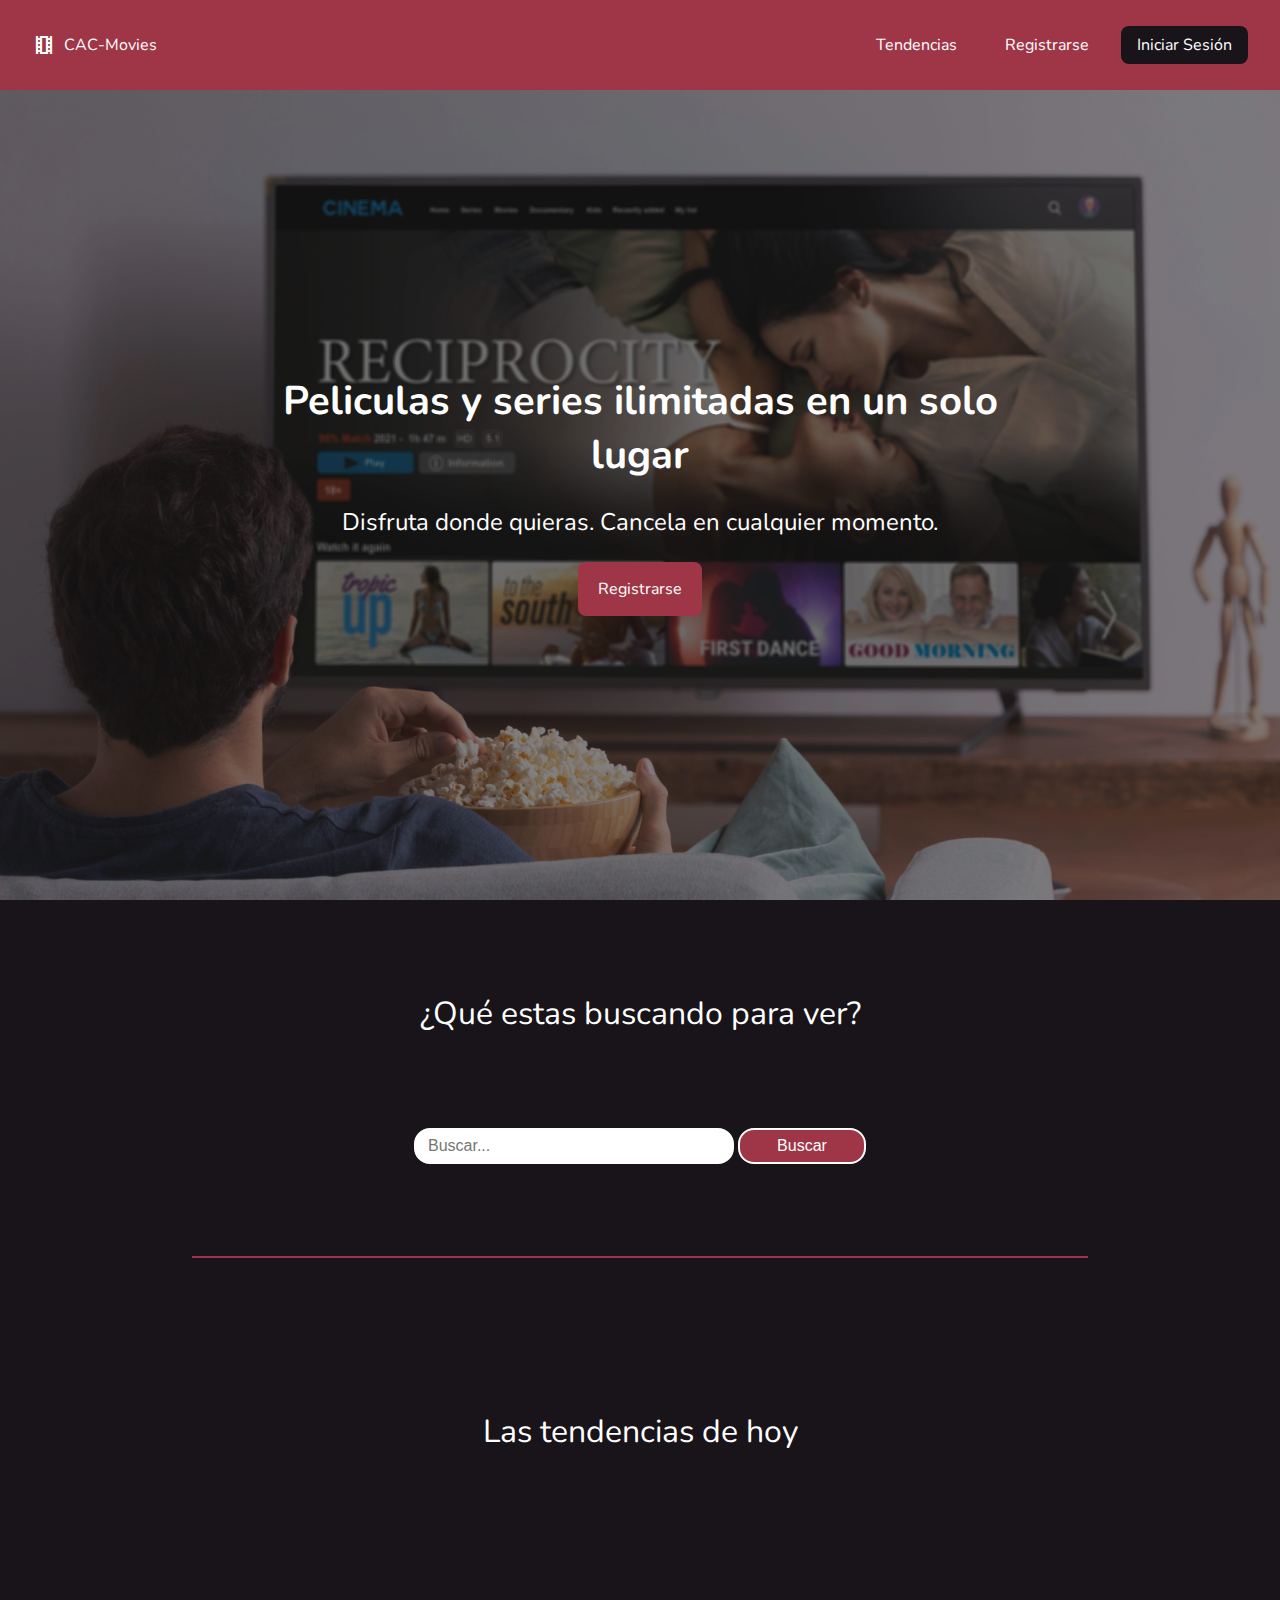
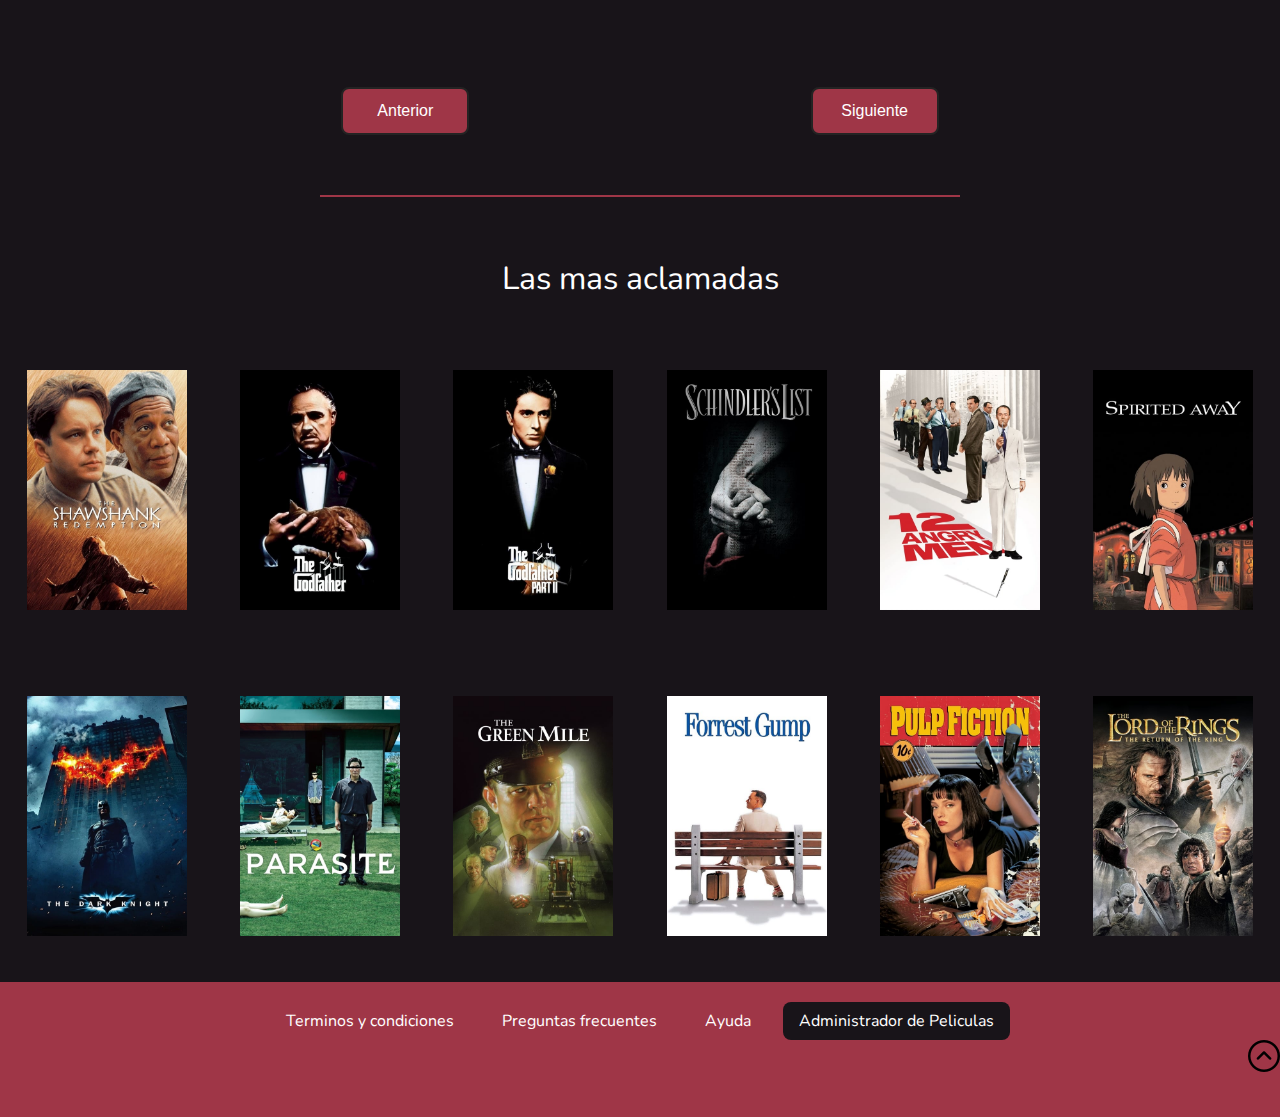
<file: index.html>
<!DOCTYPE html>
<html lang="en">
<head>
    <meta charset="UTF-8">
    <meta name="viewport" content="width=device-width, initial-scale=1.0">
    <title>CAC-Movies</title>
    <link rel="stylesheet" href="./style/index.css">
    <link rel="stylesheet" href="https://fonts.googleapis.com/css2?family=Material+Symbols+Outlined:opsz,wght,FILL,GRAD@24,400,0,0" />
  
</head>
<body>
        <header>
            <nav>
                <a href="#" class="logo">
                    <span class="material-symbols-outlined">
                        theaters
                    </span>
                    <span>CAC-Movies</span>
                </a>
                <ul>
                    <li><a href="./pages/tendencias.html">Tendencias</a></li>
                    <li><a href="./pages/registro.html">Registrarse</a></li>
                    <li><a href="./pages/login.html">Iniciar Sesión</a></li>
                    

                </ul>
            </nav>
        </header>
        <main class="main" id="main">
            <section class="principal">
                <h1>Peliculas y series ilimitadas en un solo lugar</h1>
                <h2>Disfruta donde quieras.
                    Cancela en cualquier momento.
                </h2>
                <a class="mainButton" href="./pages/registro.html">Registrarse</a>
            </section>
            <section class="search">
                <h2>¿Qué estas buscando para ver?</h2>
                <form action="">
                    <input class="searchInput" type="text" placeholder="Buscar...">
                    <input class="searchButton" type="submit" value="Buscar">
                </form>
                <div class="line"></div>
            </section>
            <h2 class="aclamada-publico">Las tendencias de hoy</h2>
            <section class="gallery">
                <div class="contenedor-gallery" id="contenedor">
                    
                     <!-- 
                    <div class="img-contenedor">
                        <img src="./asset/peli_1.jpg" alt="portada pelicula">
                    </div>
                    ##-->
                    
                </div>
            </section>
            <div class="container-boton">
                <button id="btnAnterior">Anterior</button>
                <button id="btnSiguiente">Siguiente</button>
            </div>
            <section class="aclamadas">
                <div class="titulo-aclamadas">
                    <div class="linea-Divisoria"></div>
                </div>
                <h2 class="aclamada-publico">Las mas aclamadas</h2>
                <div class="container-aclamadas">
                    <div class="img-contenedor"><img src="./asset/aclamada_1.jpg" alt="portada pelicula"></div>
                    <div class="img-contenedor"><img src="./asset/aclamada_2.jpg" alt="portada pelicula"></div>
                    <div class="img-contenedor"><img src="./asset/aclamada_3.jpg" alt="portada pelicula"></div>
                    <div class="img-contenedor"><img src="./asset/aclamada_4.jpg" alt="portada pelicula"></div>
                    <div class="img-contenedor"><img src="./asset/aclamada_5.jpg" alt="portada pelicula"></div>
                    <div class="img-contenedor"><img src="./asset/aclamada_6.jpg" alt="portada pelicula"></div>
                    <div class="img-contenedor"><img src="./asset/aclamada_7.jpg" alt="portada pelicula"></div>
                    <div class="img-contenedor"><img src="./asset/aclamada_8.jpg" alt="portada pelicula"></div>
                    <div class="img-contenedor"><img src="./asset/aclamada_9.jpg" alt="portada pelicula"></div>
                    <div class="img-contenedor"><img src="./asset/aclamada_10.jpg" alt="portada pelicula"></div>
                    <div class="img-contenedor"><img src="./asset/aclamada_11.jpg" alt="portada pelicula"></div>
                    <div class="img-contenedor"><img src="./asset/aclamada_12.jpg" alt="portada pelicula"></div>
                    
                </div>
            </section>
        </main>
        <footer class="footer">
            <ul>
                <li><a href="./pages/terminos.html">Terminos y condiciones</a></li>
                <li><a href="./pages/preguntasFrec.html">Preguntas frecuentes</a></li>
                <li><a href="./pages/ayuda.html">Ayuda</a></li>
                <li><a href="./pages/admPeliculas.html">Administrador de Peliculas</a></li>
            </ul>
            <a href="#main">
                <img src="./asset/flecha-hacia-arriba.png" alt="Flecha hacia arriba">
            </a>
        </footer>
    
        <script src="../js/api.js"></script>
</body>
</html>
</file>
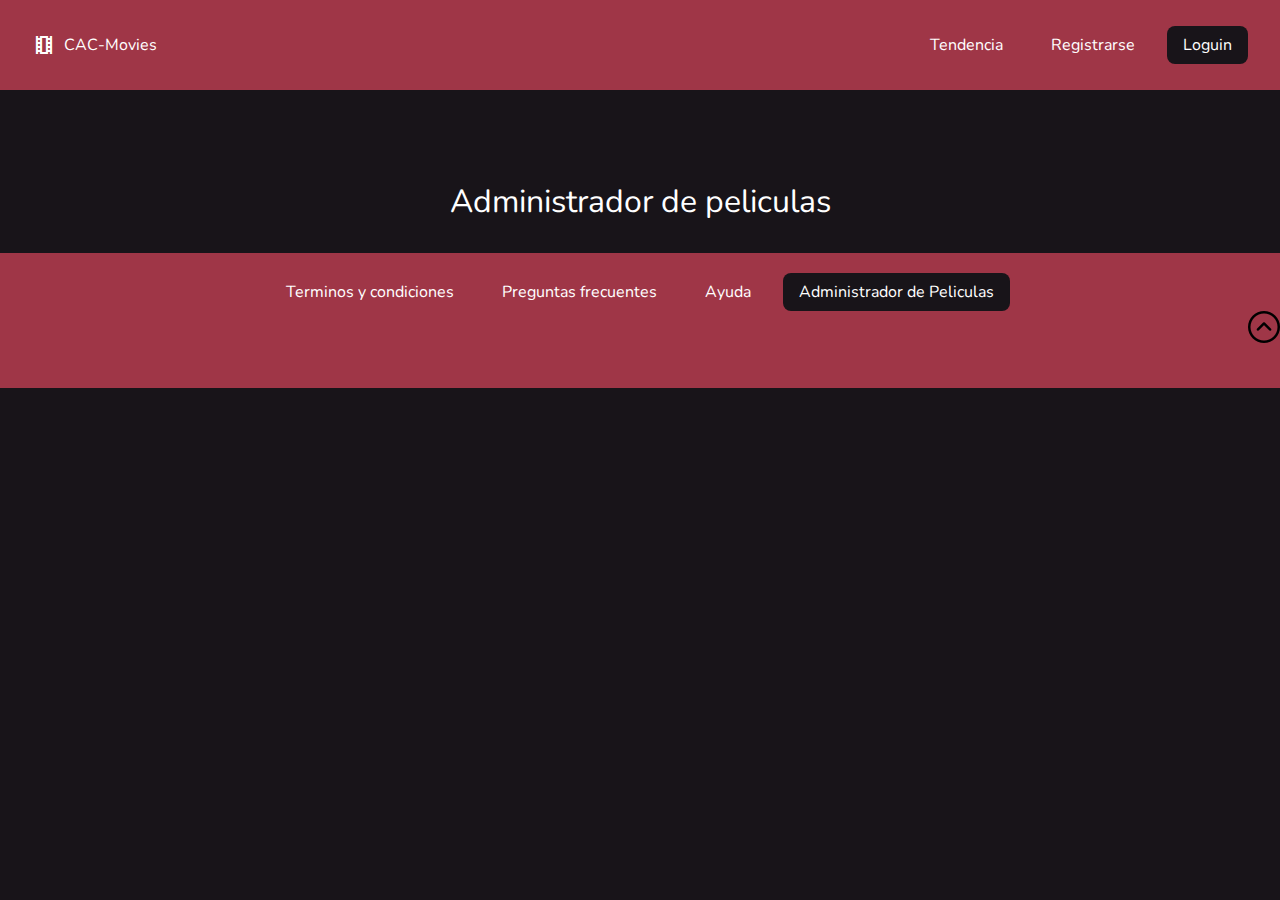
<file: pages/admPeliculas.html>
<!DOCTYPE html>
<html lang="en">
<head>
    <meta charset="UTF-8">
    <meta name="viewport" content="width=device-width, initial-scale=1.0">
    <link rel="stylesheet" href="../style/index.css">
    <link rel="stylesheet" href="../style/terminos.css">
    <link rel="stylesheet" href="../style/admPeliculas.css">
    <title>Registro</title>
    <link rel="stylesheet" href="https://fonts.googleapis.com/css2?family=Material+Symbols+Outlined:opsz,wght,FILL,GRAD@24,400,0,0" />
</head>
<body>
    <header>
        <nav>
            <a href="/index.html" class="logo">
                <span class="material-symbols-outlined">
                    theaters
                </span>
                <span>CAC-Movies</span>
            </a>
            <ul>
                <li><a href="./tendencias.html">Tendencia</a></li>
                <li><a href="/pages/registro.html">Registrarse</a></li>
                <li><a href="/pages/login.html">Loguin</a></li>

            </ul>
        </nav>
    </header>
    <main class="main" id="main">
        <section class="aclamadas">
            <h2 class="titulo-tendencias">Administrador de peliculas</h2>
            <div class="container-tendencias">
            </div>
        </section>
        <section></section>
        <section></section>
    </main>
    <footer class="footer">
        <ul>
            <li><a href="/pages/terminos.html">Terminos y condiciones</a></li>
            <li><a href="/pages/preguntasFrec.html">Preguntas frecuentes</a></li>
            <li><a href="/pages/ayuda.html">Ayuda</a></li>
            <li><a href="/pages/admPeliculas.html">Administrador de Peliculas</a></li>
        </ul>
        <a href="#main">
            <img src="../asset/flecha-hacia-arriba.png" alt="Flecha hacia arriba">
        </a>
    </footer>
    
</body>
</html>
</file>
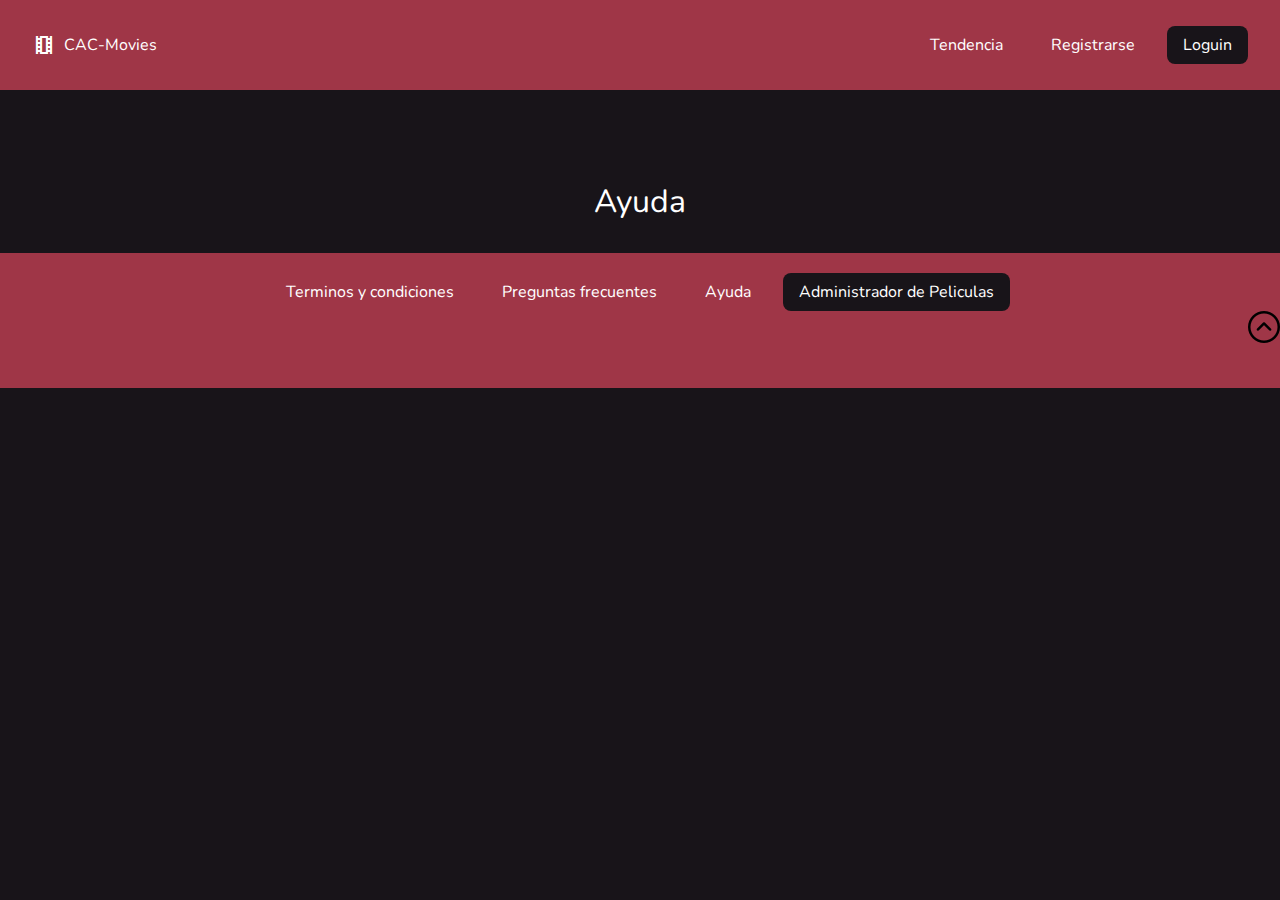
<file: pages/ayuda.html>
<!DOCTYPE html>
<html lang="en">
<head>
    <meta charset="UTF-8">
    <meta name="viewport" content="width=device-width, initial-scale=1.0">
    <link rel="stylesheet" href="../style/index.css">
    <link rel="stylesheet" href="../style/terminos.css">
    <link rel="stylesheet" href="../style/ayuda.css">
    <title>Registro</title>
    <link rel="stylesheet" href="https://fonts.googleapis.com/css2?family=Material+Symbols+Outlined:opsz,wght,FILL,GRAD@24,400,0,0" />
</head>
<body>
    <header>
        <nav>
            <a href="/index.html" class="logo">
                <span class="material-symbols-outlined">
                    theaters
                </span>
                <span>CAC-Movies</span>
            </a>
            <ul>
                <li><a href="/tendencias.html">Tendencia</a></li>
                <li><a href="/pages/registro.html">Registrarse</a></li>
                <li><a href="/pages/login.html">Loguin</a></li>

            </ul>
        </nav>
    </header>
    <main class="main" id="main">
        <section class="aclamadas">
            <h2 class="titulo-tendencias">Ayuda</h2>
            <div class="container-tendencias">
            </div>
        </section>
        <section></section>
        <section></section>
    </main>
    <footer class="footer">
        <ul>
            <li><a href="/pages/terminos.html">Terminos y condiciones</a></li>
            <li><a href="/pages/preguntasFrec.html">Preguntas frecuentes</a></li>
            <li><a href="/pages/ayuda.html">Ayuda</a></li>
            <li><a href="/pages/admPeliculas.html">Administrador de Peliculas</a></li>
        </ul>
        <a href="#main">
            <img src="../asset/flecha-hacia-arriba.png" alt="Flecha hacia arriba">
        </a>
    </footer>
    
</body>
</html>
</file>
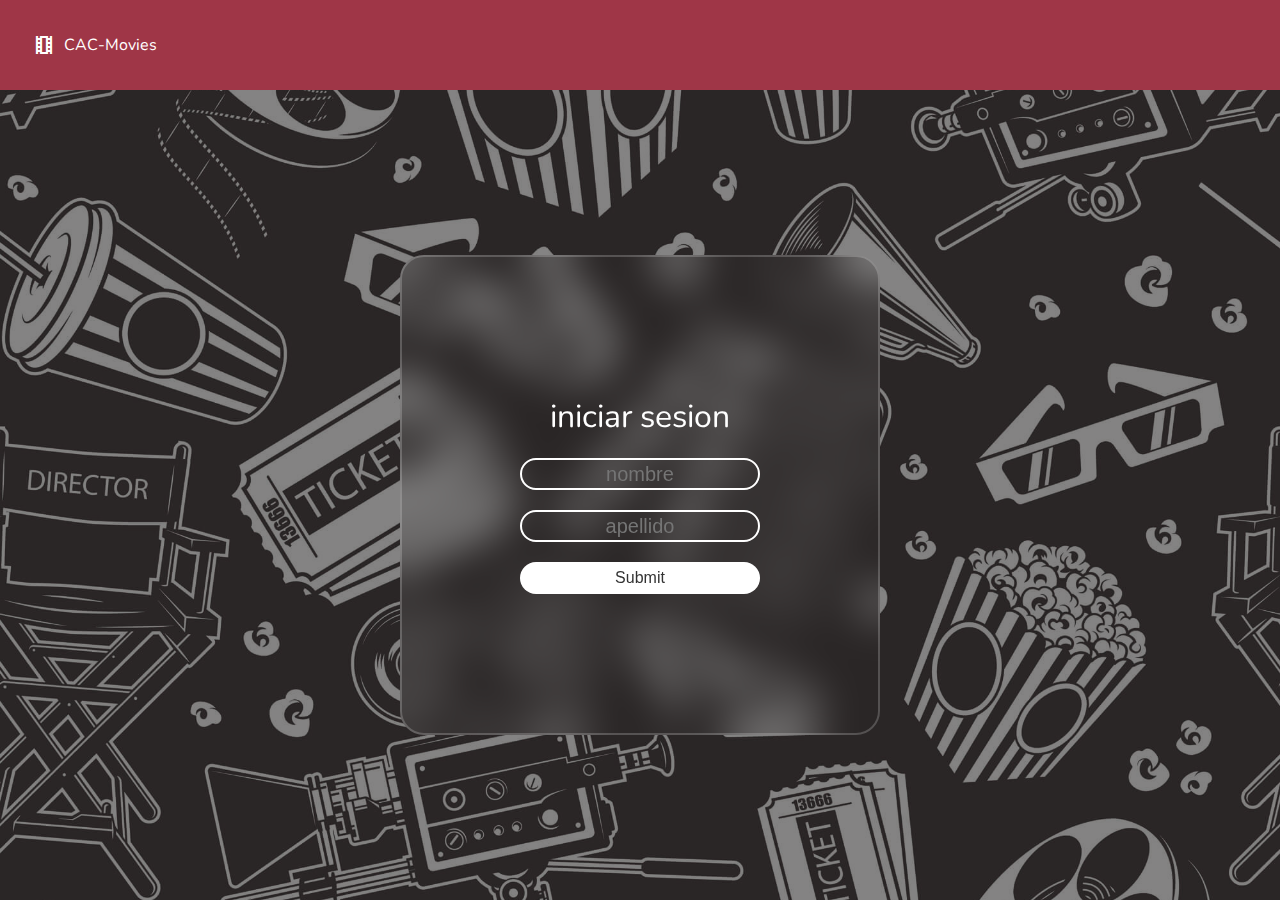
<file: pages/login.html>
<!DOCTYPE html>
<html lang="en">
<head>
    <meta charset="UTF-8">
    <meta name="viewport" content="width=device-width, initial-scale=1.0">
    <title>Login</title>
    <link rel="stylesheet" href="../style/index.css">
    <link rel="stylesheet" href="../style/login.css">
    <link rel="stylesheet" href="https://fonts.googleapis.com/css2?family=Material+Symbols+Outlined:opsz,wght,FILL,GRAD@24,400,0,0" />
</head>
<body>
    <header>
        <nav>
            <a href="/index.html" class="logo">
                <span class="material-symbols-outlined">
                    theaters
                </span>
                <span>CAC-Movies</span>
            </a>

        </nav>
    </header>
    <main class="main" id="main">
        <section class="logueo">
            <form action method="get" class="form-login">
                <h2 class="titulo-iniciar">iniciar sesion</h2>
                <div class="casilla">
                    <input class="name" type="text" placeholder="nombre" id="nombre">
                </div>
                <div class="casilla">
                    <input class="name" type="text" placeholder="apellido" id="apellido">
                </div>
                <div class="casilla"><input class="boton" type="submit" placeholder="Registrarse"></div>
        
                </form>
        </section>

    </main>
</body>
</html>
</file>
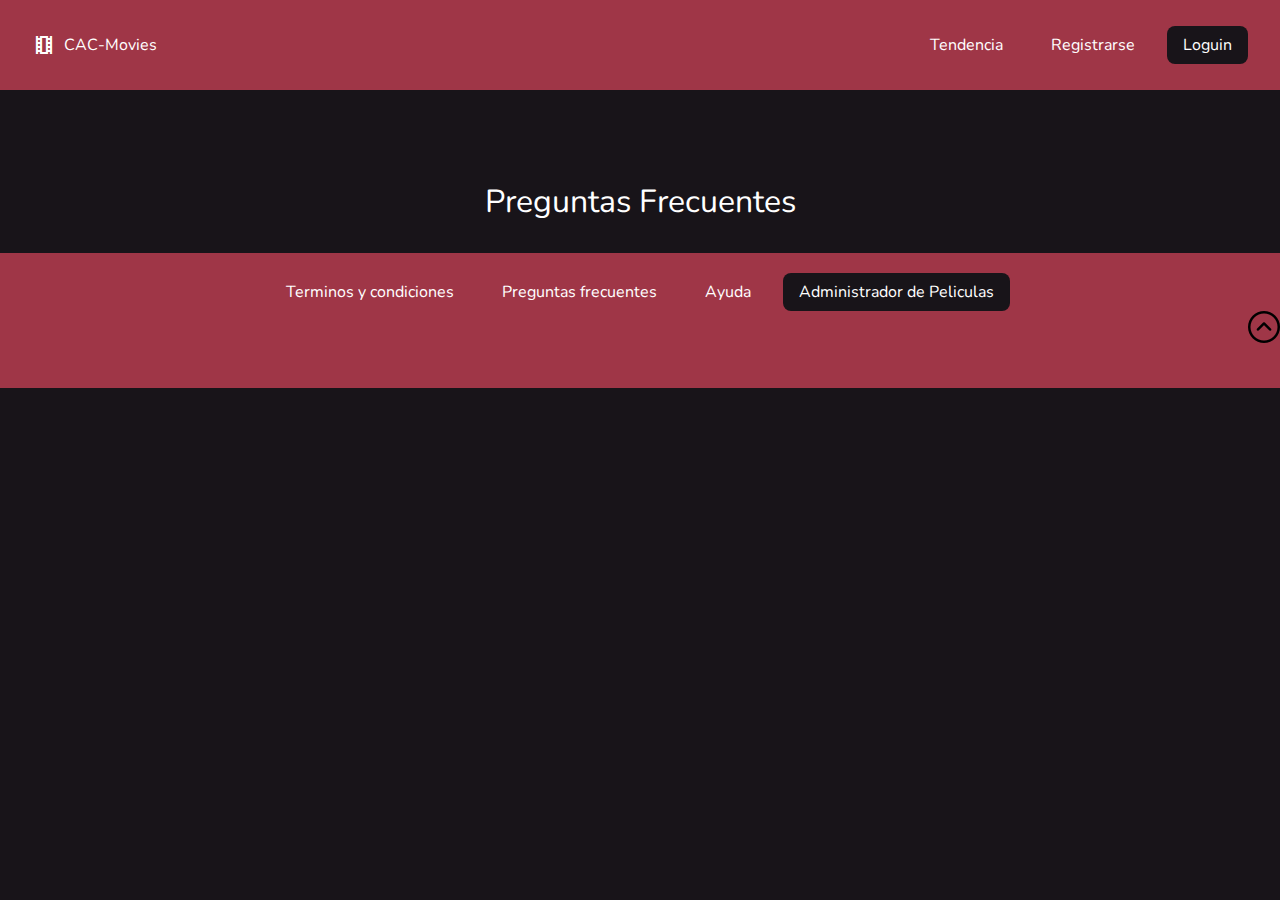
<file: pages/preguntasFrec.html>
<!DOCTYPE html>
<html lang="en">
<head>
    <meta charset="UTF-8">
    <meta name="viewport" content="width=device-width, initial-scale=1.0">
    <link rel="stylesheet" href="../style/index.css">
    <link rel="stylesheet" href="../style/terminos.css">
    <link rel="stylesheet" href="../style/preguntasFrec.css">
    <title>Registro</title>
    <link rel="stylesheet" href="https://fonts.googleapis.com/css2?family=Material+Symbols+Outlined:opsz,wght,FILL,GRAD@24,400,0,0" />
</head>
<body>
    <header>
        <nav>
            <a href="/index.html" class="logo">
                <span class="material-symbols-outlined">
                    theaters
                </span>
                <span>CAC-Movies</span>
            </a>
            <ul>
                <li><a href="./tendencias.html">Tendencia</a></li>
                <li><a href="/pages/registro.html">Registrarse</a></li>
                <li><a href="/pages/login.html">Loguin</a></li>
            </ul>
        </nav>
    </header>
    <main class="main" id="main">
        <section class="aclamadas">
            <h2 class="titulo-tendencias">Preguntas Frecuentes</h2>
            <div class="container-tendencias">
            </div>
        </section>
        <section></section>
        <section></section>
    </main>
    <footer class="footer">
        <ul>
            <li><a href="/pages/terminos.html">Terminos y condiciones</a></li>
            <li><a href="/pages/preguntasFrec.html">Preguntas frecuentes</a></li>
            <li><a href="/pages/ayuda.html">Ayuda</a></li>
            <li><a href="/pages/admPeliculas.html">Administrador de Peliculas</a></li>
        </ul>
        <a href="#main">
            <img src="../asset/flecha-hacia-arriba.png" alt="Flecha hacia arriba">
        </a>
    </footer>
    
</body>
</html>
</file>
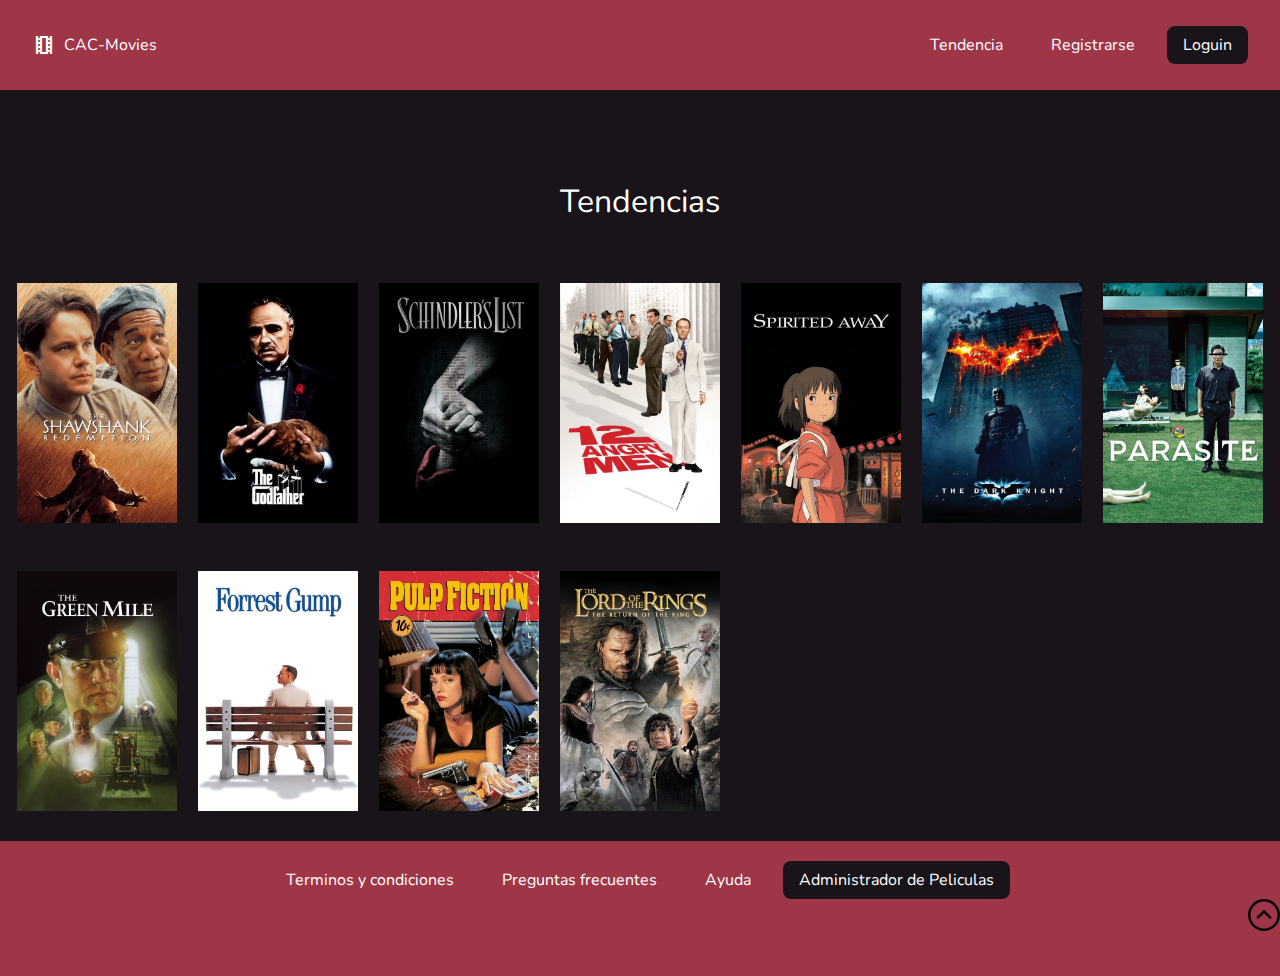
<file: pages/tendencias.html>
<!DOCTYPE html>
<html lang="en">
<head>
    <meta charset="UTF-8">
    <meta name="viewport" content="width=device-width, initial-scale=1.0">
    <link rel="stylesheet" href="../style/index.css">
    <link rel="stylesheet" href="../style/tendencias.css">
    <title>Registro</title>
    <link rel="stylesheet" href="https://fonts.googleapis.com/css2?family=Material+Symbols+Outlined:opsz,wght,FILL,GRAD@24,400,0,0" />
</head>
<body>
    <header>
        <nav>
            <a href="/index.html" class="logo">
                <span class="material-symbols-outlined">
                    theaters
                </span>
                <span>CAC-Movies</span>
            </a>
            <ul>
                <li><a href="./tendencias.html">Tendencia</a></li>
                <li><a href="/pages/registro.html">Registrarse</a></li>
                <li><a href="/pages/login.html">Loguin</a></li>

            </ul>
        </nav>
    </header>
    <main class="main" id="main">
        <section class="aclamadas">
            <h2 class="titulo-tendencias">Tendencias</h2>
            <div class="container-tendencias">
                <img src="/asset/aclamada_1.jpg" alt="portada pelicula">
                <img src="/asset/aclamada_2.jpg" alt="portada pelicula">
                <img src="/asset/aclamada_4.jpg" alt="portada pelicula">
                <img src="/asset/aclamada_5.jpg" alt="portada pelicula">
                <img src="/asset/aclamada_6.jpg" alt="portada pelicula">
                <img src="/asset/aclamada_7.jpg" alt="portada pelicula">
                <img src="/asset/aclamada_8.jpg" alt="portada pelicula">
                <img src="/asset/aclamada_9.jpg" alt="portada pelicula">
                <img src="/asset/aclamada_10.jpg" alt="portada pelicula">
                <img src="/asset/aclamada_11.jpg" alt="portada pelicula">
                <img src="/asset/aclamada_12.jpg" alt="portada pelicula">
            </div>
        </section>
        <section></section>
        <section></section>
    </main>
    <footer class="footer">
        <ul>
            <li><a href="/pages/terminos.html">Terminos y condiciones</a></li>
            <li><a href="/pages/preguntasFrec.html">Preguntas frecuentes</a></li>
            <li><a href="/pages/ayuda.html">Ayuda</a></li>
            <li><a href="/pages/admPeliculas.html">Administrador de Peliculas</a></li>
        </ul>
        <a href="#main">
            <img src="../asset/flecha-hacia-arriba.png" alt="Flecha hacia arriba">
        </a>
    </footer>
    
</body>
</html>
</file>
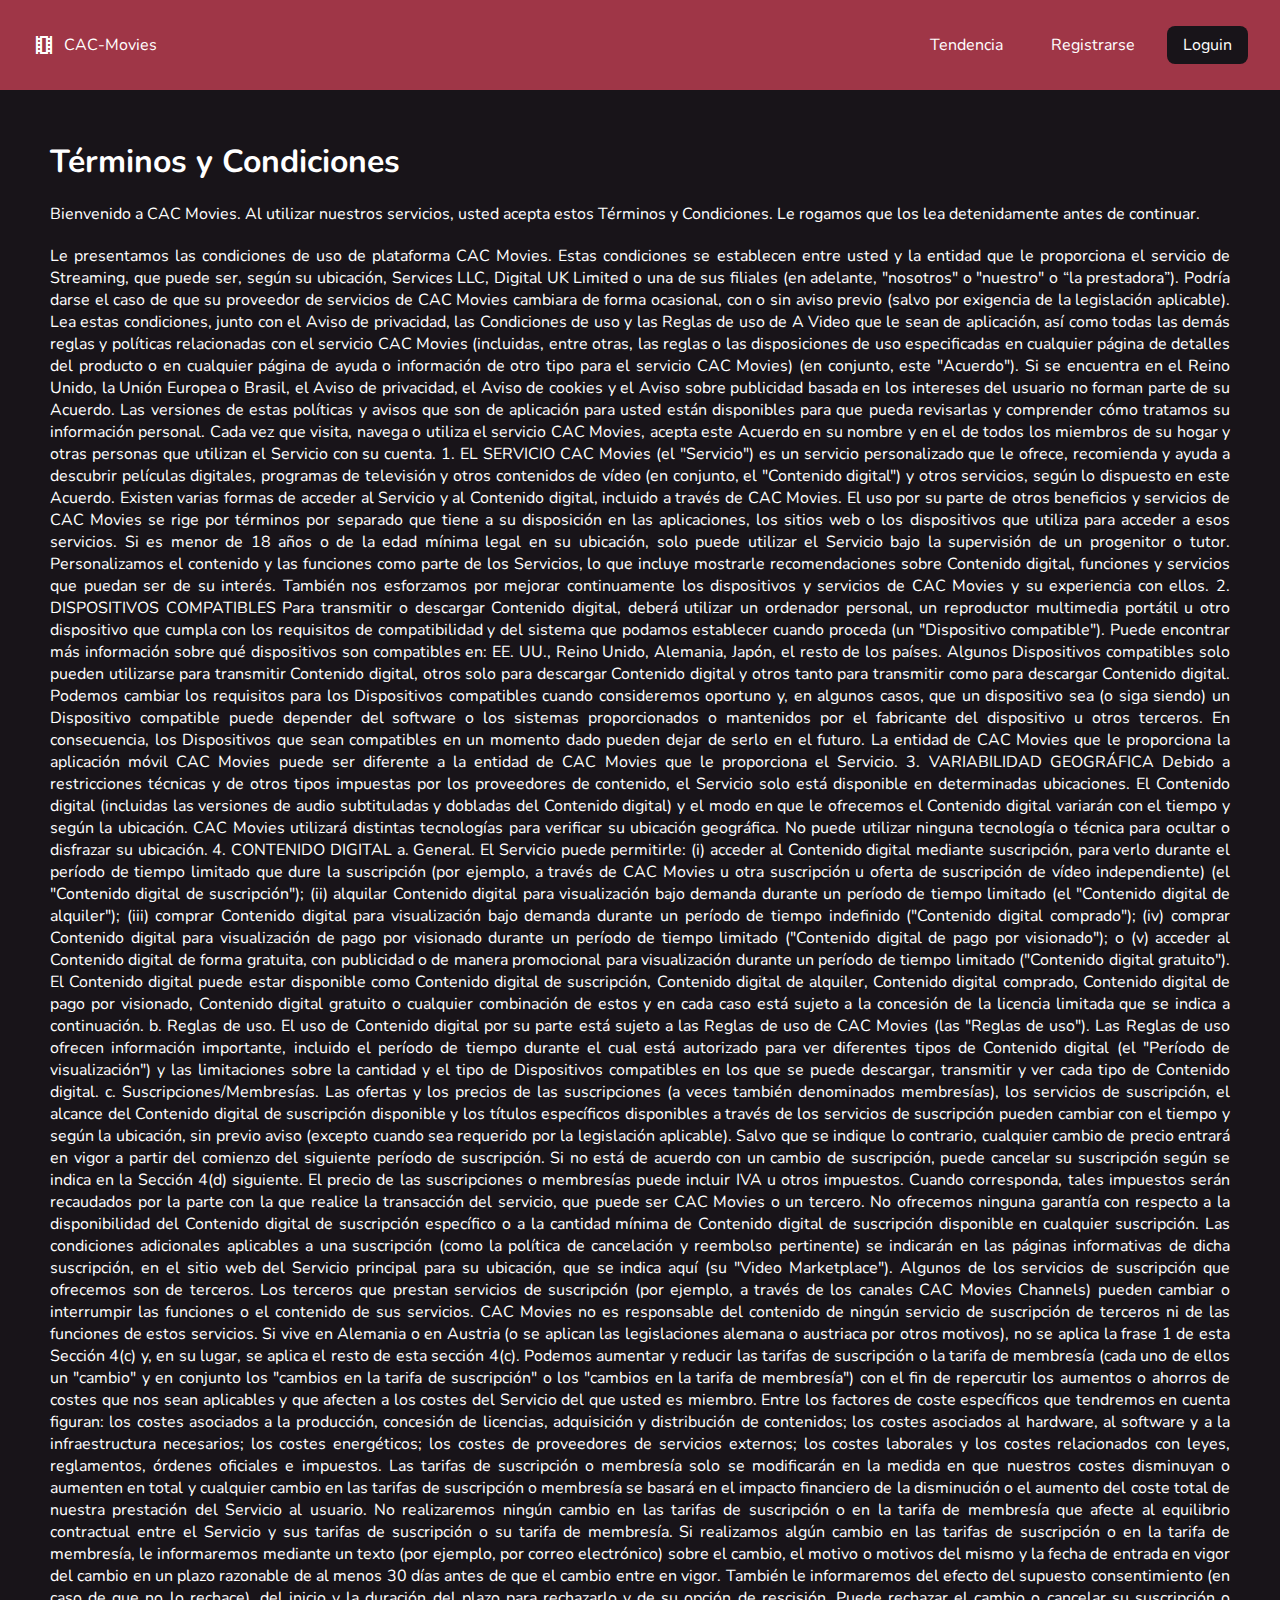
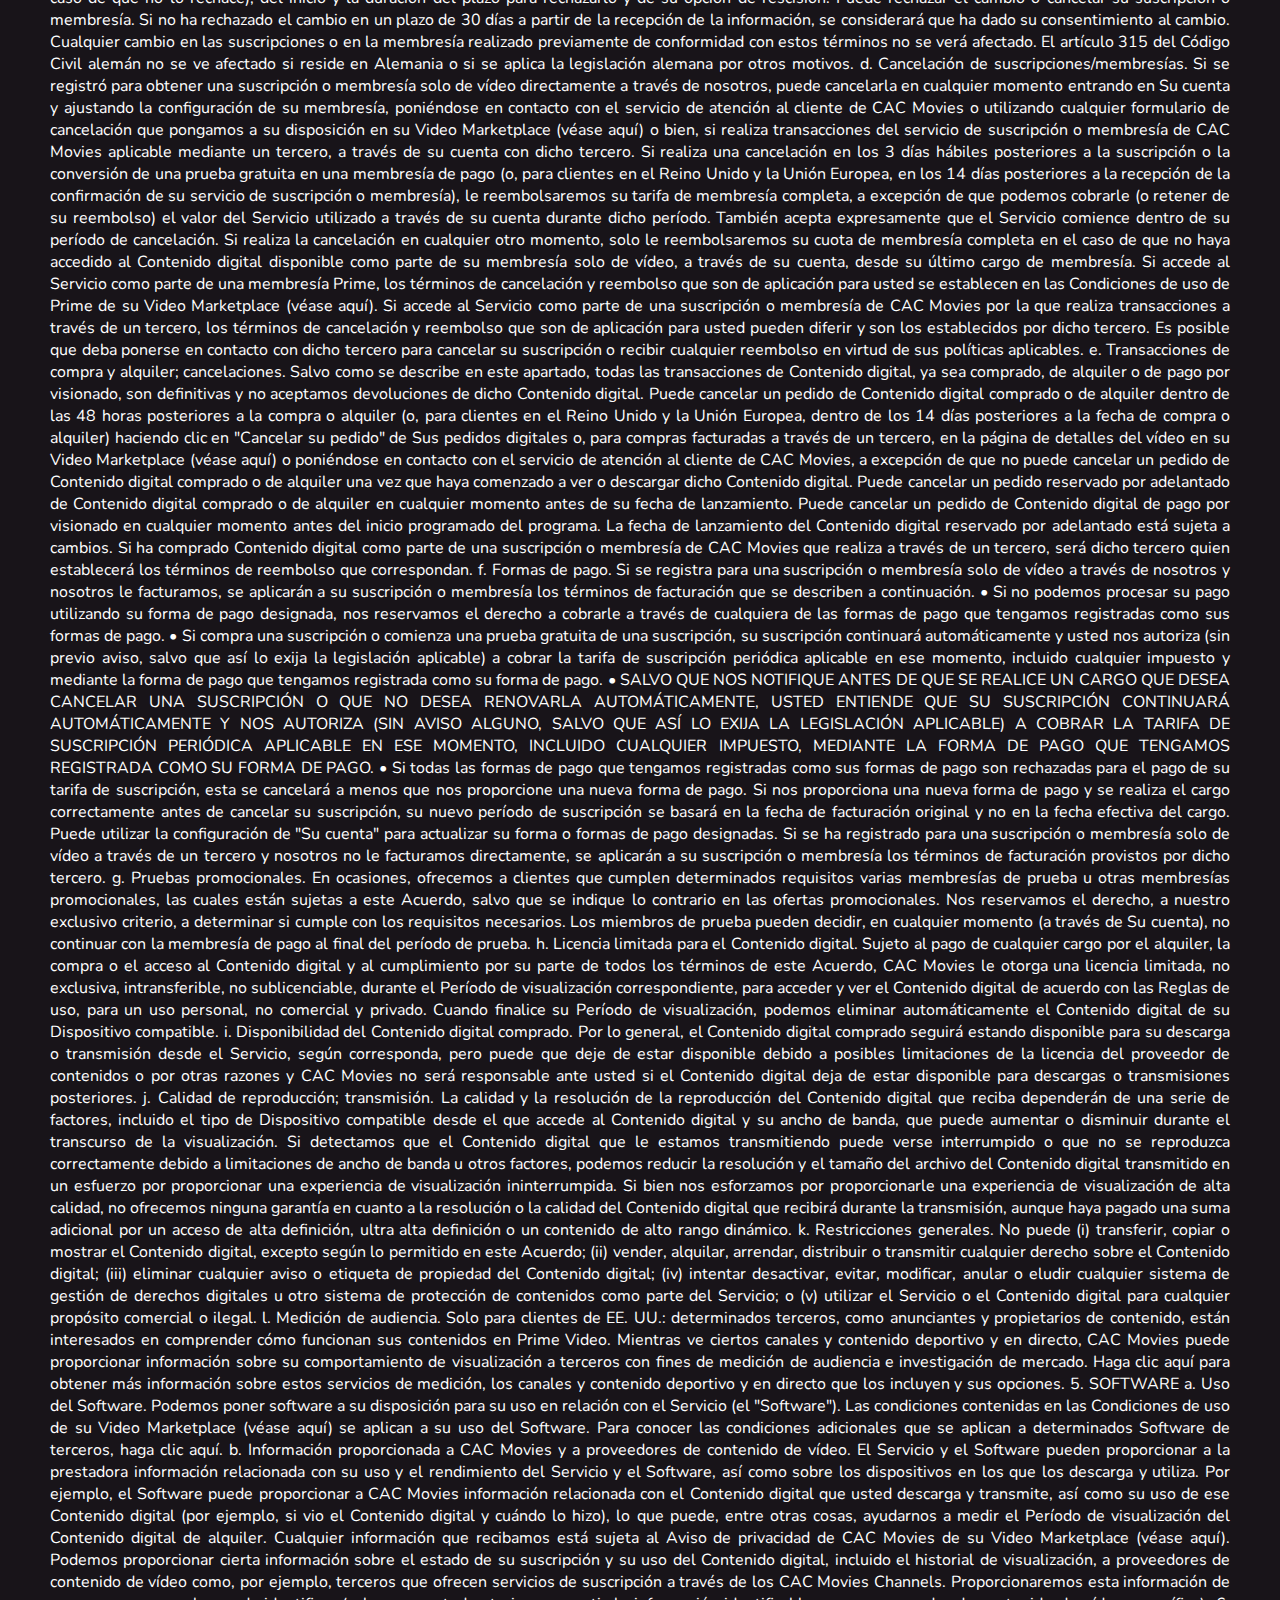
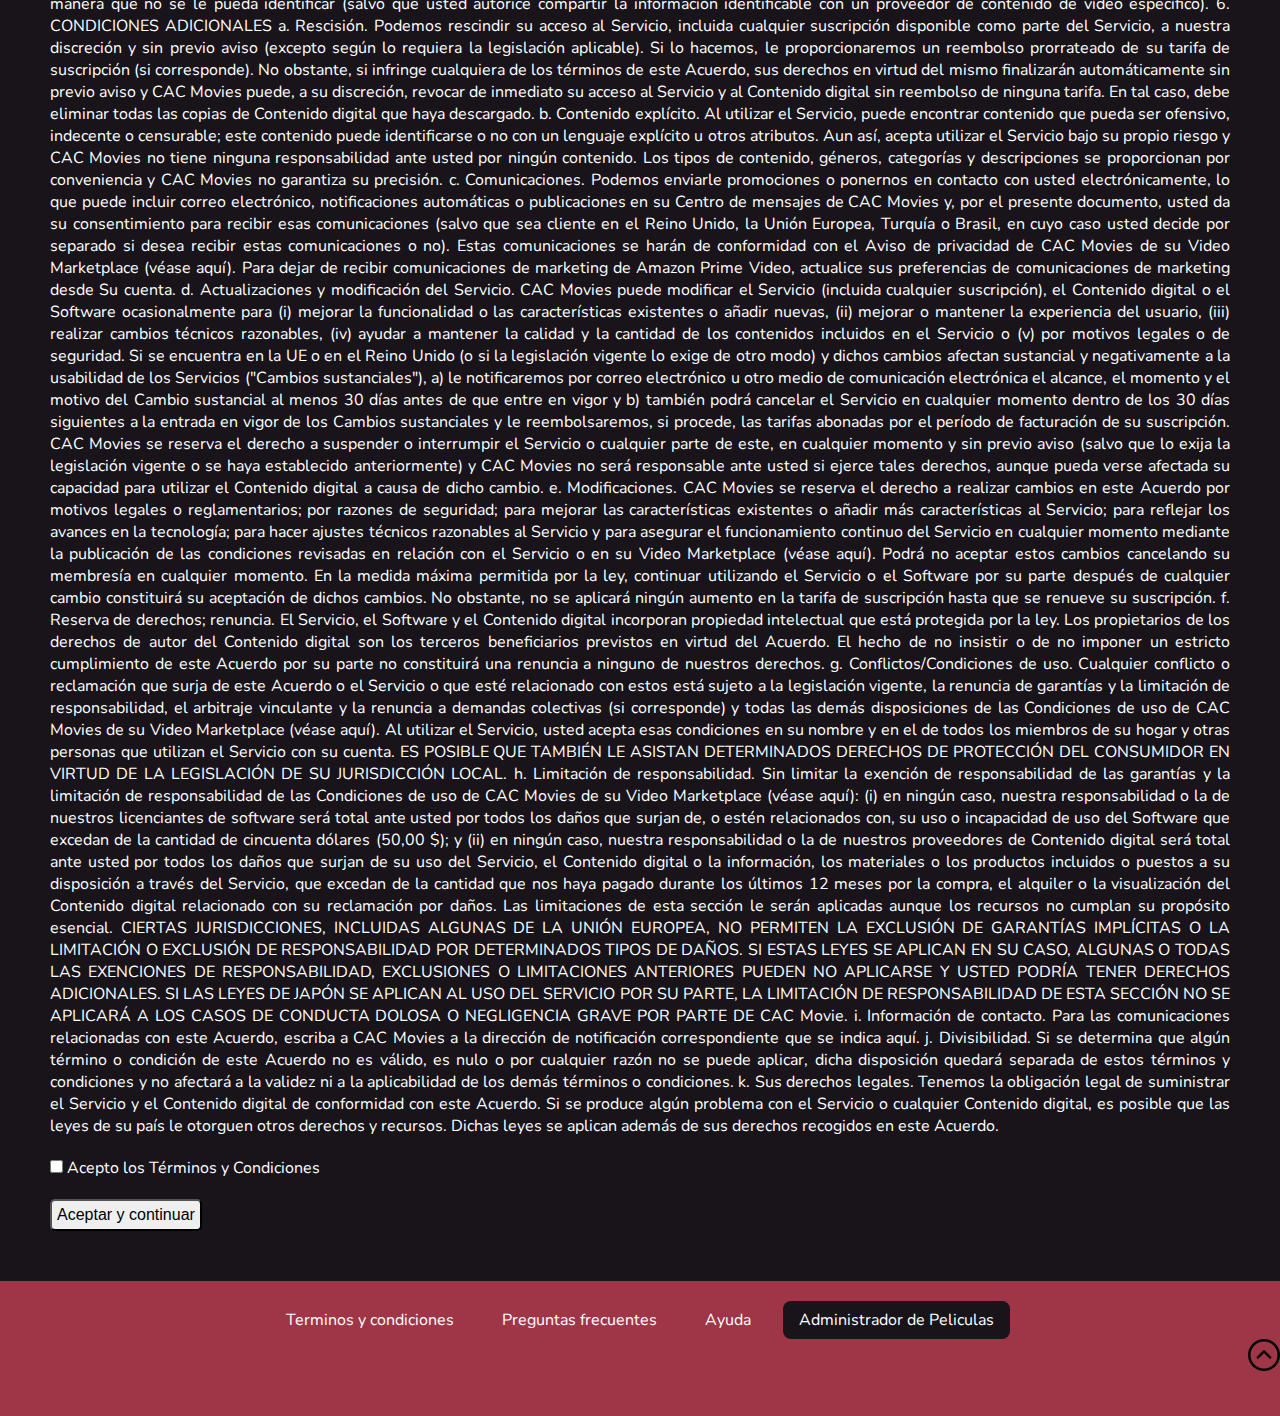
<file: pages/terminos.html>
<!DOCTYPE html>
<html lang="en">
<head>
    <meta charset="UTF-8">
    <meta name="viewport" content="width=device-width, initial-scale=1.0">
    <link rel="stylesheet" href="../style/index.css">
    <link rel="stylesheet" href="../style/terminos.css">
    <title>Registro</title>
    <link rel="stylesheet" href="https://fonts.googleapis.com/css2?family=Material+Symbols+Outlined:opsz,wght,FILL,GRAD@24,400,0,0" />
</head>
<body>
    <header>
        <nav>
            <a href="/index.html" class="logo">
                <span class="material-symbols-outlined">
                    theaters
                </span>
                <span>CAC-Movies</span>
            </a>
            <ul>
                <li><a href="./tendencias.html">Tendencia</a></li>
                <li><a href="/pages/registro.html">Registrarse</a></li>
                <li><a href="/pages/login.html">Loguin</a></li>

            </ul>
        </nav>
    </header>
    <main class="main" id="main">
        <section class="terminos">
            <div class="container">
                <h1>Términos y Condiciones</h1>
                <p>Bienvenido a CAC Movies. Al utilizar nuestros servicios, usted acepta estos Términos y Condiciones. Le rogamos que los lea detenidamente antes de continuar.</p>
                <p>Le presentamos las condiciones de uso de plataforma CAC Movies. Estas condiciones se establecen entre usted y la entidad que le proporciona el servicio de Streaming, que puede ser, según su ubicación,  Services LLC,  Digital UK Limited o una de sus filiales (en adelante, "nosotros" o "nuestro" o “la prestadora”). Podría darse el caso de que su proveedor de servicios de CAC Movies cambiara de forma ocasional, con o sin aviso previo (salvo por exigencia de la legislación aplicable). Lea estas condiciones, junto con el Aviso de privacidad, las Condiciones de uso y las Reglas de uso de A Video que le sean de aplicación, así como todas las demás reglas y políticas relacionadas con el servicio CAC Movies  (incluidas, entre otras, las reglas o las disposiciones de uso especificadas en cualquier página de detalles del producto o en cualquier página de ayuda o información de otro tipo para el servicio CAC Movies) (en conjunto, este "Acuerdo"). Si se encuentra en el Reino Unido, la Unión Europea o Brasil, el Aviso de privacidad, el Aviso de cookies y el Aviso sobre publicidad basada en los intereses del usuario no forman parte de su Acuerdo. Las versiones de estas políticas y avisos que son de aplicación para usted están disponibles para que pueda revisarlas y comprender cómo tratamos su información personal. Cada vez que visita, navega o utiliza el servicio CAC Movies, acepta este Acuerdo en su nombre y en el de todos los miembros de su hogar y otras personas que utilizan el Servicio con su cuenta.
                    1. EL SERVICIO
                    CAC Movies (el "Servicio") es un servicio personalizado que le ofrece, recomienda y ayuda a descubrir películas digitales, programas de televisión y otros contenidos de vídeo (en conjunto, el "Contenido digital") y otros servicios, según lo dispuesto en este Acuerdo. Existen varias formas de acceder al Servicio y al Contenido digital, incluido a través de CAC Movies. El uso por su parte de otros beneficios y servicios de CAC Movies se rige por términos por separado que tiene a su disposición en las aplicaciones, los sitios web o los dispositivos que utiliza para acceder a esos servicios. Si es menor de 18 años o de la edad mínima legal en su ubicación, solo puede utilizar el Servicio bajo la supervisión de un progenitor o tutor. Personalizamos el contenido y las funciones como parte de los Servicios, lo que incluye mostrarle recomendaciones sobre Contenido digital, funciones y servicios que puedan ser de su interés. También nos esforzamos por mejorar continuamente los dispositivos y servicios de CAC Movies y su experiencia con ellos.
                    2. DISPOSITIVOS COMPATIBLES
                    Para transmitir o descargar Contenido digital, deberá utilizar un ordenador personal, un reproductor multimedia portátil u otro dispositivo que cumpla con los requisitos de compatibilidad y del sistema que podamos establecer cuando proceda (un "Dispositivo compatible"). Puede encontrar más información sobre qué dispositivos son compatibles en: EE. UU., Reino Unido, Alemania, Japón, el resto de los países. Algunos Dispositivos compatibles solo pueden utilizarse para transmitir Contenido digital, otros solo para descargar Contenido digital y otros tanto para transmitir como para descargar Contenido digital. Podemos cambiar los requisitos para los Dispositivos compatibles cuando consideremos oportuno y, en algunos casos, que un dispositivo sea (o siga siendo) un Dispositivo compatible puede depender del software o los sistemas proporcionados o mantenidos por el fabricante del dispositivo u otros terceros. En consecuencia, los Dispositivos que sean compatibles en un momento dado pueden dejar de serlo en el futuro. La entidad de CAC Movies que le proporciona la aplicación móvil CAC Movies puede ser diferente a la entidad de CAC Movies que le proporciona el Servicio.
                    3. VARIABILIDAD GEOGRÁFICA
                    Debido a restricciones técnicas y de otros tipos impuestas por los proveedores de contenido, el Servicio solo está disponible en determinadas ubicaciones. El Contenido digital (incluidas las versiones de audio subtituladas y dobladas del Contenido digital) y el modo en que le ofrecemos el Contenido digital variarán con el tiempo y según la ubicación. CAC Movies utilizará distintas tecnologías para verificar su ubicación geográfica. No puede utilizar ninguna tecnología o técnica para ocultar o disfrazar su ubicación.
                    4. CONTENIDO DIGITAL
                    a. General. El Servicio puede permitirle: (i) acceder al Contenido digital mediante suscripción, para verlo durante el período de tiempo limitado que dure la suscripción (por ejemplo, a través de CAC Movies u otra suscripción u oferta de suscripción de vídeo independiente) (el "Contenido digital de suscripción"); (ii) alquilar Contenido digital para visualización bajo demanda durante un período de tiempo limitado (el "Contenido digital de alquiler"); (iii) comprar Contenido digital para visualización bajo demanda durante un período de tiempo indefinido ("Contenido digital comprado"); (iv) comprar Contenido digital para visualización de pago por visionado durante un período de tiempo limitado ("Contenido digital de pago por visionado"); o (v) acceder al Contenido digital de forma gratuita, con publicidad o de manera promocional para visualización durante un período de tiempo limitado ("Contenido digital gratuito"). El Contenido digital puede estar disponible como Contenido digital de suscripción, Contenido digital de alquiler, Contenido digital comprado, Contenido digital de pago por visionado, Contenido digital gratuito o cualquier combinación de estos y en cada caso está sujeto a la concesión de la licencia limitada que se indica a continuación.
                    b. Reglas de uso. El uso de Contenido digital por su parte está sujeto a las Reglas de uso de CAC Movies  (las "Reglas de uso"). Las Reglas de uso ofrecen información importante, incluido el período de tiempo durante el cual está autorizado para ver diferentes tipos de Contenido digital (el "Período de visualización") y las limitaciones sobre la cantidad y el tipo de Dispositivos compatibles en los que se puede descargar, transmitir y ver cada tipo de Contenido digital.
                    c. Suscripciones/Membresías. Las ofertas y los precios de las suscripciones (a veces también denominados membresías), los servicios de suscripción, el alcance del Contenido digital de suscripción disponible y los títulos específicos disponibles a través de los servicios de suscripción pueden cambiar con el tiempo y según la ubicación, sin previo aviso (excepto cuando sea requerido por la legislación aplicable). Salvo que se indique lo contrario, cualquier cambio de precio entrará en vigor a partir del comienzo del siguiente período de suscripción. Si no está de acuerdo con un cambio de suscripción, puede cancelar su suscripción según se indica en la Sección 4(d) siguiente. El precio de las suscripciones o membresías puede incluir IVA u otros impuestos. Cuando corresponda, tales impuestos serán recaudados por la parte con la que realice la transacción del servicio, que puede ser CAC Movies o un tercero. No ofrecemos ninguna garantía con respecto a la disponibilidad del Contenido digital de suscripción específico o a la cantidad mínima de Contenido digital de suscripción disponible en cualquier suscripción. Las condiciones adicionales aplicables a una suscripción (como la política de cancelación y reembolso pertinente) se indicarán en las páginas informativas de dicha suscripción, en el sitio web del Servicio principal para su ubicación, que se indica aquí (su "Video Marketplace").
                    Algunos de los servicios de suscripción que ofrecemos son de terceros. Los terceros que prestan servicios de suscripción (por ejemplo, a través de los canales CAC Movies Channels) pueden cambiar o interrumpir las funciones o el contenido de sus servicios. CAC Movies no es responsable del contenido de ningún servicio de suscripción de terceros ni de las funciones de estos servicios.
                    Si vive en Alemania o en Austria (o se aplican las legislaciones alemana o austriaca por otros motivos), no se aplica la frase 1 de esta Sección 4(c) y, en su lugar, se aplica el resto de esta sección 4(c). Podemos aumentar y reducir las tarifas de suscripción o la tarifa de membresía (cada uno de ellos un "cambio" y en conjunto los "cambios en la tarifa de suscripción" o los "cambios en la tarifa de membresía") con el fin de repercutir los aumentos o ahorros de costes que nos sean aplicables y que afecten a los costes del Servicio del que usted es miembro. Entre los factores de coste específicos que tendremos en cuenta figuran: los costes asociados a la producción, concesión de licencias, adquisición y distribución de contenidos; los costes asociados al hardware, al software y a la infraestructura necesarios; los costes energéticos; los costes de proveedores de servicios externos; los costes laborales y los costes relacionados con leyes, reglamentos, órdenes oficiales e impuestos. Las tarifas de suscripción o membresía solo se modificarán en la medida en que nuestros costes disminuyan o aumenten en total y cualquier cambio en las tarifas de suscripción o membresía se basará en el impacto financiero de la disminución o el aumento del coste total de nuestra prestación del Servicio al usuario. No realizaremos ningún cambio en las tarifas de suscripción o en la tarifa de membresía que afecte al equilibrio contractual entre el Servicio y sus tarifas de suscripción o su tarifa de membresía. Si realizamos algún cambio en las tarifas de suscripción o en la tarifa de membresía, le informaremos mediante un texto (por ejemplo, por correo electrónico) sobre el cambio, el motivo o motivos del mismo y la fecha de entrada en vigor del cambio en un plazo razonable de al menos 30 días antes de que el cambio entre en vigor. También le informaremos del efecto del supuesto consentimiento (en caso de que no lo rechace), del inicio y la duración del plazo para rechazarlo y de su opción de rescisión. Puede rechazar el cambio o cancelar su suscripción o membresía. Si no ha rechazado el cambio en un plazo de 30 días a partir de la recepción de la información, se considerará que ha dado su consentimiento al cambio. Cualquier cambio en las suscripciones o en la membresía realizado previamente de conformidad con estos términos no se verá afectado. El artículo 315 del Código Civil alemán no se ve afectado si reside en Alemania o si se aplica la legislación alemana por otros motivos.
                    d. Cancelación de suscripciones/membresías. Si se registró para obtener una suscripción o membresía solo de vídeo directamente a través de nosotros, puede cancelarla en cualquier momento entrando en Su cuenta y ajustando la configuración de su membresía, poniéndose en contacto con el servicio de atención al cliente de CAC Movies o utilizando cualquier formulario de cancelación que pongamos a su disposición en su Video Marketplace (véase aquí) o bien, si realiza transacciones del servicio de suscripción o membresía de CAC Movies aplicable mediante un tercero, a través de su cuenta con dicho tercero. Si realiza una cancelación en los 3 días hábiles posteriores a la suscripción o la conversión de una prueba gratuita en una membresía de pago (o, para clientes en el Reino Unido y la Unión Europea, en los 14 días posteriores a la recepción de la confirmación de su servicio de suscripción o membresía), le reembolsaremos su tarifa de membresía completa, a excepción de que podemos cobrarle (o retener de su reembolso) el valor del Servicio utilizado a través de su cuenta durante dicho período. También acepta expresamente que el Servicio comience dentro de su período de cancelación. Si realiza la cancelación en cualquier otro momento, solo le reembolsaremos su cuota de membresía completa en el caso de que no haya accedido al Contenido digital disponible como parte de su membresía solo de vídeo, a través de su cuenta, desde su último cargo de membresía. Si accede al Servicio como parte de una membresía Prime, los términos de cancelación y reembolso que son de aplicación para usted se establecen en las Condiciones de uso de Prime de su Video Marketplace (véase aquí). Si accede al Servicio como parte de una suscripción o membresía de CAC Movies por la que realiza transacciones a través de un tercero, los términos de cancelación y reembolso que son de aplicación para usted pueden diferir y son los establecidos por dicho tercero. Es posible que deba ponerse en contacto con dicho tercero para cancelar su suscripción o recibir cualquier reembolso en virtud de sus políticas aplicables.
                    e. Transacciones de compra y alquiler; cancelaciones. Salvo como se describe en este apartado, todas las transacciones de Contenido digital, ya sea comprado, de alquiler o de pago por visionado, son definitivas y no aceptamos devoluciones de dicho Contenido digital. Puede cancelar un pedido de Contenido digital comprado o de alquiler dentro de las 48 horas posteriores a la compra o alquiler (o, para clientes en el Reino Unido y la Unión Europea, dentro de los 14 días posteriores a la fecha de compra o alquiler) haciendo clic en "Cancelar su pedido" de Sus pedidos digitales o, para compras facturadas a través de un tercero, en la página de detalles del vídeo en su Video Marketplace (véase aquí) o poniéndose en contacto con el servicio de atención al cliente de CAC Movies, a excepción de que no puede cancelar un pedido de Contenido digital comprado o de alquiler una vez que haya comenzado a ver o descargar dicho Contenido digital. Puede cancelar un pedido reservado por adelantado de Contenido digital comprado o de alquiler en cualquier momento antes de su fecha de lanzamiento. Puede cancelar un pedido de Contenido digital de pago por visionado en cualquier momento antes del inicio programado del programa. La fecha de lanzamiento del Contenido digital reservado por adelantado está sujeta a cambios. Si ha comprado Contenido digital como parte de una suscripción o membresía de CAC Movies que realiza a través de un tercero, será dicho tercero quien establecerá los términos de reembolso que correspondan.
                    f. Formas de pago. Si se registra para una suscripción o membresía solo de vídeo a través de nosotros y nosotros le facturamos, se aplicarán a su suscripción o membresía los términos de facturación que se describen a continuación.
                    •	Si no podemos procesar su pago utilizando su forma de pago designada, nos reservamos el derecho a cobrarle a través de cualquiera de las formas de pago que tengamos registradas como sus formas de pago.
                    •	Si compra una suscripción o comienza una prueba gratuita de una suscripción, su suscripción continuará automáticamente y usted nos autoriza (sin previo aviso, salvo que así lo exija la legislación aplicable) a cobrar la tarifa de suscripción periódica aplicable en ese momento, incluido cualquier impuesto y mediante la forma de pago que tengamos registrada como su forma de pago.
                    •	SALVO QUE NOS NOTIFIQUE ANTES DE QUE SE REALICE UN CARGO QUE DESEA CANCELAR UNA SUSCRIPCIÓN O QUE NO DESEA RENOVARLA AUTOMÁTICAMENTE, USTED ENTIENDE QUE SU SUSCRIPCIÓN CONTINUARÁ AUTOMÁTICAMENTE Y NOS AUTORIZA (SIN AVISO ALGUNO, SALVO QUE ASÍ LO EXIJA LA LEGISLACIÓN APLICABLE) A COBRAR LA TARIFA DE SUSCRIPCIÓN PERIÓDICA APLICABLE EN ESE MOMENTO, INCLUIDO CUALQUIER IMPUESTO, MEDIANTE LA FORMA DE PAGO QUE TENGAMOS REGISTRADA COMO SU FORMA DE PAGO.
                    •	Si todas las formas de pago que tengamos registradas como sus formas de pago son rechazadas para el pago de su tarifa de suscripción, esta se cancelará a menos que nos proporcione una nueva forma de pago. Si nos proporciona una nueva forma de pago y se realiza el cargo correctamente antes de cancelar su suscripción, su nuevo período de suscripción se basará en la fecha de facturación original y no en la fecha efectiva del cargo. Puede utilizar la configuración de "Su cuenta" para actualizar su forma o formas de pago designadas.
                    Si se ha registrado para una suscripción o membresía solo de vídeo a través de un tercero y nosotros no le facturamos directamente, se aplicarán a su suscripción o membresía los términos de facturación provistos por dicho tercero.
                    g. Pruebas promocionales. En ocasiones, ofrecemos a clientes que cumplen determinados requisitos varias membresías de prueba u otras membresías promocionales, las cuales están sujetas a este Acuerdo, salvo que se indique lo contrario en las ofertas promocionales. Nos reservamos el derecho, a nuestro exclusivo criterio, a determinar si cumple con los requisitos necesarios. Los miembros de prueba pueden decidir, en cualquier momento (a través de Su cuenta), no continuar con la membresía de pago al final del período de prueba.
                    h. Licencia limitada para el Contenido digital. Sujeto al pago de cualquier cargo por el alquiler, la compra o el acceso al Contenido digital y al cumplimiento por su parte de todos los términos de este Acuerdo, CAC Movies le otorga una licencia limitada, no exclusiva, intransferible, no sublicenciable, durante el Período de visualización correspondiente, para acceder y ver el Contenido digital de acuerdo con las Reglas de uso, para un uso personal, no comercial y privado. Cuando finalice su Período de visualización, podemos eliminar automáticamente el Contenido digital de su Dispositivo compatible.
                    i. Disponibilidad del Contenido digital comprado. Por lo general, el Contenido digital comprado seguirá estando disponible para su descarga o transmisión desde el Servicio, según corresponda, pero puede que deje de estar disponible debido a posibles limitaciones de la licencia del proveedor de contenidos o por otras razones y CAC Movies no será responsable ante usted si el Contenido digital deja de estar disponible para descargas o transmisiones posteriores.
                    j. Calidad de reproducción; transmisión. La calidad y la resolución de la reproducción del Contenido digital que reciba dependerán de una serie de factores, incluido el tipo de Dispositivo compatible desde el que accede al Contenido digital y su ancho de banda, que puede aumentar o disminuir durante el transcurso de la visualización. Si detectamos que el Contenido digital que le estamos transmitiendo puede verse interrumpido o que no se reproduzca correctamente debido a limitaciones de ancho de banda u otros factores, podemos reducir la resolución y el tamaño del archivo del Contenido digital transmitido en un esfuerzo por proporcionar una experiencia de visualización ininterrumpida. Si bien nos esforzamos por proporcionarle una experiencia de visualización de alta calidad, no ofrecemos ninguna garantía en cuanto a la resolución o la calidad del Contenido digital que recibirá durante la transmisión, aunque haya pagado una suma adicional por un acceso de alta definición, ultra alta definición o un contenido de alto rango dinámico.
                    k. Restricciones generales. No puede (i) transferir, copiar o mostrar el Contenido digital, excepto según lo permitido en este Acuerdo; (ii) vender, alquilar, arrendar, distribuir o transmitir cualquier derecho sobre el Contenido digital; (iii) eliminar cualquier aviso o etiqueta de propiedad del Contenido digital; (iv) intentar desactivar, evitar, modificar, anular o eludir cualquier sistema de gestión de derechos digitales u otro sistema de protección de contenidos como parte del Servicio; o (v) utilizar el Servicio o el Contenido digital para cualquier propósito comercial o ilegal.
                    l. Medición de audiencia. Solo para clientes de EE. UU.: determinados terceros, como anunciantes y propietarios de contenido, están interesados en comprender cómo funcionan sus contenidos en Prime Video. Mientras ve ciertos canales y contenido deportivo y en directo, CAC Movies puede proporcionar información sobre su comportamiento de visualización a terceros con fines de medición de audiencia e investigación de mercado. Haga clic aquí para obtener más información sobre estos servicios de medición, los canales y contenido deportivo y en directo que los incluyen y sus opciones.
                    5. SOFTWARE
                    a. Uso del Software. Podemos poner software a su disposición para su uso en relación con el Servicio (el "Software"). Las condiciones contenidas en las Condiciones de uso de su Video Marketplace (véase aquí) se aplican a su uso del Software. Para conocer las condiciones adicionales que se aplican a determinados Software de terceros, haga clic aquí.
                    b. Información proporcionada a  CAC Movies y a proveedores de contenido de vídeo. El Servicio y el Software pueden proporcionar a la prestadora información relacionada con su uso y el rendimiento del Servicio y el Software, así como sobre los dispositivos en los que los descarga y utiliza. Por ejemplo, el Software puede proporcionar a CAC Movies información relacionada con el Contenido digital que usted descarga y transmite, así como su uso de ese Contenido digital (por ejemplo, si vio el Contenido digital y cuándo lo hizo), lo que puede, entre otras cosas, ayudarnos a medir el Período de visualización del Contenido digital de alquiler. Cualquier información que recibamos está sujeta al Aviso de privacidad de CAC Movies de su Video Marketplace (véase aquí). Podemos proporcionar cierta información sobre el estado de su suscripción y su uso del Contenido digital, incluido el historial de visualización, a proveedores de contenido de vídeo como, por ejemplo, terceros que ofrecen servicios de suscripción a través de los CAC Movies Channels. Proporcionaremos esta información de manera que no se le pueda identificar (salvo que usted autorice compartir la información identificable con un proveedor de contenido de vídeo específico).
                    6. CONDICIONES ADICIONALES
                    a. Rescisión. Podemos rescindir su acceso al Servicio, incluida cualquier suscripción disponible como parte del Servicio, a nuestra discreción y sin previo aviso (excepto según lo requiera la legislación aplicable). Si lo hacemos, le proporcionaremos un reembolso prorrateado de su tarifa de suscripción (si corresponde). No obstante, si infringe cualquiera de los términos de este Acuerdo, sus derechos en virtud del mismo finalizarán automáticamente sin previo aviso y CAC Movies puede, a su discreción, revocar de inmediato su acceso al Servicio y al Contenido digital sin reembolso de ninguna tarifa. En tal caso, debe eliminar todas las copias de Contenido digital que haya descargado.
                    b. Contenido explícito. Al utilizar el Servicio, puede encontrar contenido que pueda ser ofensivo, indecente o censurable; este contenido puede identificarse o no con un lenguaje explícito u otros atributos. Aun así, acepta utilizar el Servicio bajo su propio riesgo y CAC Movies no tiene ninguna responsabilidad ante usted por ningún contenido. Los tipos de contenido, géneros, categorías y descripciones se proporcionan por conveniencia y CAC Movies no garantiza su precisión.
                    c. Comunicaciones. Podemos enviarle promociones o ponernos en contacto con usted electrónicamente, lo que puede incluir correo electrónico, notificaciones automáticas o publicaciones en su Centro de mensajes de CAC Movies y, por el presente documento, usted da su consentimiento para recibir esas comunicaciones (salvo que sea cliente en el Reino Unido, la Unión Europea, Turquía o Brasil, en cuyo caso usted decide por separado si desea recibir estas comunicaciones o no). Estas comunicaciones se harán de conformidad con el Aviso de privacidad de CAC Movies de su Video Marketplace (véase aquí). Para dejar de recibir comunicaciones de marketing de Amazon Prime Video, actualice sus preferencias de comunicaciones de marketing desde Su cuenta.
                    d. Actualizaciones y modificación del Servicio. CAC Movies puede modificar el Servicio (incluida cualquier suscripción), el Contenido digital o el Software ocasionalmente para (i) mejorar la funcionalidad o las características existentes o añadir nuevas, (ii) mejorar o mantener la experiencia del usuario, (iii) realizar cambios técnicos razonables, (iv) ayudar a mantener la calidad y la cantidad de los contenidos incluidos en el Servicio o (v) por motivos legales o de seguridad. Si se encuentra en la UE o en el Reino Unido (o si la legislación vigente lo exige de otro modo) y dichos cambios afectan sustancial y negativamente a la usabilidad de los Servicios ("Cambios sustanciales"), a) le notificaremos por correo electrónico u otro medio de comunicación electrónica el alcance, el momento y el motivo del Cambio sustancial al menos 30 días antes de que entre en vigor y b) también podrá cancelar el Servicio en cualquier momento dentro de los 30 días siguientes a la entrada en vigor de los Cambios sustanciales y le reembolsaremos, si procede, las tarifas abonadas por el período de facturación de su suscripción. CAC Movies se reserva el derecho a suspender o interrumpir el Servicio o cualquier parte de este, en cualquier momento y sin previo aviso (salvo que lo exija la legislación vigente o se haya establecido anteriormente) y CAC Movies no será responsable ante usted si ejerce tales derechos, aunque pueda verse afectada su capacidad para utilizar el Contenido digital a causa de dicho cambio.
                    e. Modificaciones. CAC Movies se reserva el derecho a realizar cambios en este Acuerdo por motivos legales o reglamentarios; por razones de seguridad; para mejorar las características existentes o añadir más características al Servicio; para reflejar los avances en la tecnología; para hacer ajustes técnicos razonables al Servicio y para asegurar el funcionamiento continuo del Servicio en cualquier momento mediante la publicación de las condiciones revisadas en relación con el Servicio o en su Video Marketplace (véase aquí). Podrá no aceptar estos cambios cancelando su membresía en cualquier momento. En la medida máxima permitida por la ley, continuar utilizando el Servicio o el Software por su parte después de cualquier cambio constituirá su aceptación de dichos cambios. No obstante, no se aplicará ningún aumento en la tarifa de suscripción hasta que se renueve su suscripción.
                    f. Reserva de derechos; renuncia. El Servicio, el Software y el Contenido digital incorporan propiedad intelectual que está protegida por la ley. Los propietarios de los derechos de autor del Contenido digital son los terceros beneficiarios previstos en virtud del Acuerdo. El hecho de no insistir o de no imponer un estricto cumplimiento de este Acuerdo por su parte no constituirá una renuncia a ninguno de nuestros derechos.
                    g. Conflictos/Condiciones de uso. Cualquier conflicto o reclamación que surja de este Acuerdo o el Servicio o que esté relacionado con estos está sujeto a la legislación vigente, la renuncia de garantías y la limitación de responsabilidad, el arbitraje vinculante y la renuncia a demandas colectivas (si corresponde) y todas las demás disposiciones de las Condiciones de uso de CAC Movies de su Video Marketplace (véase aquí). Al utilizar el Servicio, usted acepta esas condiciones en su nombre y en el de todos los miembros de su hogar y otras personas que utilizan el Servicio con su cuenta. ES POSIBLE QUE TAMBIÉN LE ASISTAN DETERMINADOS DERECHOS DE PROTECCIÓN DEL CONSUMIDOR EN VIRTUD DE LA LEGISLACIÓN DE SU JURISDICCIÓN LOCAL.
                    h. Limitación de responsabilidad. Sin limitar la exención de responsabilidad de las garantías y la limitación de responsabilidad de las Condiciones de uso de CAC Movies de su Video Marketplace (véase aquí): (i) en ningún caso, nuestra responsabilidad o la de nuestros licenciantes de software será total ante usted por todos los daños que surjan de, o estén relacionados con, su uso o incapacidad de uso del Software que excedan de la cantidad de cincuenta dólares (50,00 $); y (ii) en ningún caso, nuestra responsabilidad o la de nuestros proveedores de Contenido digital será total ante usted por todos los daños que surjan de su uso del Servicio, el Contenido digital o la información, los materiales o los productos incluidos o puestos a su disposición a través del Servicio, que excedan de la cantidad que nos haya pagado durante los últimos 12 meses por la compra, el alquiler o la visualización del Contenido digital relacionado con su reclamación por daños. Las limitaciones de esta sección le serán aplicadas aunque los recursos no cumplan su propósito esencial.
                    CIERTAS JURISDICCIONES, INCLUIDAS ALGUNAS DE LA UNIÓN EUROPEA, NO PERMITEN LA EXCLUSIÓN DE GARANTÍAS IMPLÍCITAS O LA LIMITACIÓN O EXCLUSIÓN DE RESPONSABILIDAD POR DETERMINADOS TIPOS DE DAÑOS. SI ESTAS LEYES SE APLICAN EN SU CASO, ALGUNAS O TODAS LAS EXENCIONES DE RESPONSABILIDAD, EXCLUSIONES O LIMITACIONES ANTERIORES PUEDEN NO APLICARSE Y USTED PODRÍA TENER DERECHOS ADICIONALES. SI LAS LEYES DE JAPÓN SE APLICAN AL USO DEL SERVICIO POR SU PARTE, LA LIMITACIÓN DE RESPONSABILIDAD DE ESTA SECCIÓN NO SE APLICARÁ A LOS CASOS DE CONDUCTA DOLOSA O NEGLIGENCIA GRAVE POR PARTE DE CAC Movie.
                    i. Información de contacto. Para las comunicaciones relacionadas con este Acuerdo, escriba a CAC Movies a la dirección de notificación correspondiente que se indica aquí.
                    j. Divisibilidad. Si se determina que algún término o condición de este Acuerdo no es válido, es nulo o por cualquier razón no se puede aplicar, dicha disposición quedará separada de estos términos y condiciones y no afectará a la validez ni a la aplicabilidad de los demás términos o condiciones.
                    k. Sus derechos legales. Tenemos la obligación legal de suministrar el Servicio y el Contenido digital de conformidad con este Acuerdo. Si se produce algún problema con el Servicio o cualquier Contenido digital, es posible que las leyes de su país le otorguen otros derechos y recursos. Dichas leyes se aplican además de sus derechos recogidos en este Acuerdo.
                </p>
    
                <div class="checkbox-container">
                <input type="checkbox" id="acepto-terminos" name="acepto-terminos" required>
                <label for="acepto-terminos">Acepto los Términos y Condiciones</label>
            </div>
            <button type="submit">Aceptar y continuar</button>
        </div>
        </section>
        <section></section>
        <section></section>
    </main>
    <footer class="footer">
        <ul>
            <li><a href="/pages/terminos.html">Terminos y condiciones</a></li>
            <li><a href="/pages/preguntasFrec.html">Preguntas frecuentes</a></li>
            <li><a href="/pages/ayuda.html">Ayuda</a></li>
            <li><a href="/pages/admPeliculas.html">Administrador de Peliculas</a></li>
        </ul>
        <a href="#main">
            <img src="../asset/flecha-hacia-arriba.png" alt="Flecha hacia arriba">
        </a>
    </footer>
    
</body>
</html>
</file>
<file: style/index.css>
@import url('https://fonts.googleapis.com/css2?family=Roboto:ital,wght@0,100;0,300;0,400;0,500;0,700;0,900;1,100;1,300;1,400;1,500;1,700;1,900&display=swap');
@import url('https://fonts.googleapis.com/css2?family=Nunito:ital,wght@0,200..1000;1,200..1000&display=swap');
*{
    margin: 0;
    padding: 0;
    box-sizing: border-box;
}
:root{
    --bgprimary:#9F3647;
    --bgsecundary:#181419;
    --bgtextcolor:#ffffff;
}
a{
    text-decoration: none;
    color:var(--bgtextcolor)
}

@keyframes logo{
    0%{
        transform: translate(0px, -5px) rotate(8deg);
    }
    25%{
        transform: translate(-5px, -10px) rotate(8deg);
    }
    50%{
        transform: translate(-10px, -5px) rotate(8deg);
    }
    75%{
        transform: translate(-5px, 0px) rotate(8deg);
    }
    100%{
        transform: translate(-10px, 5px) rotate(8deg);
    }
}


body{
    background-color:var(--bgsecundary);
    color: var(--bgtextcolor);
    font-family: "Nunito", sans-serif;
    font-optical-sizing: auto;
    font-style: normal;


    header{
        background-color: var(--bgprimary);
        height: 10vh;
        
        nav{
            display:flex;
            justify-content: space-between;
            height: 100%;
            margin: 0 2rem;
            align-items: center;
        .logo{
            height: 50%;
            display:flex;
            align-items: center;
            gap:0.5rem;
        }
        .logo:hover{
            animation-name:logo;
            animation-duration:0.15s;
            animation-timing-function: ease;
            animation-delay: inherit;
        }
            svg{
                height: 100%;
                width: auto;
            }
        }
        ul{
            display: flex;
            gap:1rem;

            li{
                list-style-type: none;
                padding: 0.5rem 1rem;
                transition:box-shadow 0.2s ease-out;
                border-radius:0.5rem;
                
            }
            li:hover{
                box-shadow: 0px 0px 15px var(--bgsecundary);
            }
            li:last-child{
                background-color: var(--bgsecundary);
                
                a{
                    background-color: var(--bgsecundary);
                    
                }
            }
        }

        }
    

    .main{
        .principal{
            height: 90vh;
            background-image: url(../asset/banner-bg.jpg);
            background-repeat: no-repeat;
            background-position: center;
            background-size: cover;
            background-blend-mode: soft-light;
            background-color: rgb(68,67,67);
            display: flex;
            align-items: center;
            flex-direction: column;
            justify-content:center;
            gap:1.5rem;
            padding:0 20%;

            h1{
                font-size: 2.5rem;
                text-align: center;
            }
            h2{
                font-size: 1.5rem;
                font-weight: 400;
                text-align: center;
            }
            .mainButton{
                background-color: var(--bgprimary);
                padding: 1rem 1.25rem;
                border-radius: 0.5rem;
                -webkit-transform:all .9s ease;
                -moz-transform:all .9s ease;
                -o-transform:all .9s ease; 
                -ms-transform:all .9s ease;
                transform: .9s;
            }
            .mainButton:hover{
                -webkit-transform:scale(1.25);
                -moz-transform:scale(1.25);
                -ms-transform:scale(1.25);
                -o-transform:scale(1.25);
                transform:scale(1.25);
            }
            
        }
        .search{
            height: 50vh;
            display: flex;
            flex-direction: column;
            align-items: center;
            justify-content: space-evenly;

            form{
                .searchInput{
                    width:20rem;
                    height:2.25rem;
                    font-size: 1rem;
                    border-radius: 1rem;
                    padding: 0 0.75rem;
                    border: 2px solid white;
                }
                .searchButton{
                    width:8rem;
                    height:2.25rem;
                    font-size: 1rem;
                    border-radius: 1rem;
                    padding: 0 0.75rem;
                    border: 2px solid white;
                    background-color: var(--bgprimary);
                    color:white;
                    -webkit-transform:all .9s ease; 
                    -moz-transform:all .9s ease; 
                    -o-transform:all .9s ease; 
                    -ms-transform:all .9s ease;
                    transform: scale(0.9) ease;
                }
                .searchButton:hover{
                    -webkit-transform:scale(1.25);
                    -moz-transform:scale(1.25);
                    -ms-transform:scale(1.25);
                    -o-transform:scale(1.25);
                    transform:scale(1.25);
                }
            }
            .line{
                width: 70%;
                height: 2px;
                background-color: var(--bgprimary);
            }
        }
        .gallery{
            
            div {
            padding-top: 30px;
            display: grid;
            grid-template-columns: repeat(auto-fit, minmax(10rem, 1fr));
            justify-content: center;
            gap:3rem;
            margin: 6%;
                
            img{
                width:12rem;
            }
        }
    }
        .aclamadas{
            padding-top:60px;

            .titulo-aclamadas{
                display:flex;
                justify-content: center;
                align-items: center;
                -webkit-transform:all .9s ease; 
                -moz-transform:all .9s ease; 
                -o-transform:all .9s ease; 
                -ms-transform:all .9s ease;
                transform: scale(0.9) ease;

                .linea-Divisoria{
                    width: 50%;
                    height: 2px;
                    background-color: var(--bgprimary);
                }
            }
            
            .container-aclamadas{
                    padding: 40px;
                    display: grid;
                    grid-template-columns: repeat(auto-fit, minmax(8rem, 1fr));
                    justify-items: center;
                    justify-content: center;
                    gap:5rem;
                    
                    img{
                        width:10rem;
                    }
                    
                }  
            
        }
    } 
    .aclamada-publico{
        padding-top: 60px;
        text-align: center;
        padding-bottom: 30px;
        -webkit-transform:all .9s ease; 
        -moz-transform:all .9s ease; 
        -o-transform:all .9s ease; 
        -ms-transform:all .9s ease;
        transform: scale(0.9) ease;
        
    }
    
    .footer{
        background-color: var(--bgprimary);
        height: 15vh;
        ul{
            padding-top: 20px;
            display: flex;
            justify-content:center;
            align-items: center;
            gap:1rem;
            list-style: none;
            font-size: 16px;
            li{
                list-style-type: none;
                padding: 0.5rem 1rem;
                transition:box-shadow 0.2s ease-out;
                border-radius:0.5rem;
            }
            li:hover{
                box-shadow: 0px 0px 15px var(--bgsecundary);
            }
            li:last-child{
                background-color: var(--bgsecundary);
                a{
                    background-color: var(--bgsecundary);
                }
            }
        }
        a{
            display: flex;
            justify-content: flex-end;
        }

    }
}

.main h2{
    font-size: 2rem;
    font-weight: 400;
    text-align: center;
} 
.container-boton{
    display: flex;
    padding-top: 20px;
    justify-content: center;
    justify-content: space-evenly;
}


.container-boton button{
    width:8rem;
    height:3rem;
    font-size: 1rem;
    border-radius: 0.5rem;
    border: 2px solid rgb(36, 35, 35);
    background-color: var(--bgprimary);
    color:white;
    -webkit-transform:all .9s ease; 
    -moz-transform:all .9s ease; 
    -o-transform:all .9s ease; 
    -ms-transform:all .9s ease;
    transform: scale(0.9) ease;
    }

.container-boton button:hover, .aclamada-publico:hover, .titulo-aclamadas:hover{
    -webkit-transform:scale(1.25);
    -moz-transform:scale(1.25);
    -ms-transform:scale(1.25);
    -o-transform:scale(1.25);
    transform:scale(1.25);

}


.img-contenedor img{
    -webkit-transform:all .9s ease; 
    -moz-transform:all .9s ease; 
    -o-transform:all .9s ease; 
    -ms-transform:all .9s ease;
    transform: scale(0.9) ease;
    width:100%;
}
.img-contenedor:hover img {
    -webkit-transform:scale(1.25);
    -moz-transform:scale(1.25);
    -ms-transform:scale(1.25);
    -o-transform:scale(1.25);
    transform:scale(1.25);
    }
</file>
<file: style/terminos.css>
.container{
    margin: 50px;
    
}
.container h1{
    padding-bottom: 20px;
}

.container p{
    text-align: justify;
    padding-bottom: 20px;
}
.checkbox-container{
    padding-bottom: 20px;
}

.container button{
    border-radius: 5px;
    font-size: 16px;
    padding: 5px 5px 5px 5px;
    
}
</file>
<file: style/admPeliculas.css>
.titulo-tendencias{
    padding-top: 30px;
    text-align: center;
    padding-bottom: 30px;
}
</file>
<file: style/ayuda.css>
.titulo-tendencias{
    padding-top: 30px;
    text-align: center;
    padding-bottom: 30px;
}
</file>
<file: style/login.css>
.logueo{
    height: 90vh;
    background-image: url(../asset/bg-register.jpg);
    background-repeat: no-repeat;
    background-position: center;
    background-size: cover;
    background-blend-mode: soft-light;
    background-color: rgb(68,67,67);
    display: flex;
    align-items: center;
    flex-direction: column;
    justify-content:center;
    gap:1.5rem;
    padding:0 20%;
}

.form-login{
    background: transparent;
    border: 2px solid rgba(255, 255, 255, .2);
    backdrop-filter: blur(20px);
    width: 30rem;
    height: 30rem;
    text-align: center;
    border-radius: 5%;
    
    

}
.titulo-iniciar{
    margin-top: 29%;
    text-align: center;
}
.casilla{
    margin: 20px;
  }
.name{
    height: 2rem;
    width: 15rem;
    font-size: 1.25rem;
    border-radius: 1rem;
    padding: 0 0.75rem;
    border: 2px solid white;
    background: transparent;
    text-align: center;
  }
  .boton{
    width: 15rem;
    height:2rem;
    background: #fff;
    border: none;
    outline: none;
    border-radius: 40px;
    cursor: pointer;
    font-size: 16px;
    color: #333;

  }
</file>
<file: style/preguntasFrec.css>
.titulo-tendencias{
    padding-top: 30px;
    text-align: center;
    padding-bottom: 30px;
}
</file>
<file: style/tendencias.css>
.container-tendencias{
        display: grid;
        grid-template-columns: repeat(auto-fit, minmax(8rem, 1fr));
        justify-items: center;
        justify-content: center;
        gap:3rem;
        padding: 30px;

        img{
            width:10rem;
        }
    }

    .titulo-tendencias{
        padding-top: 30px;
        text-align: center;
        padding-bottom: 30px;
    }
</file>
